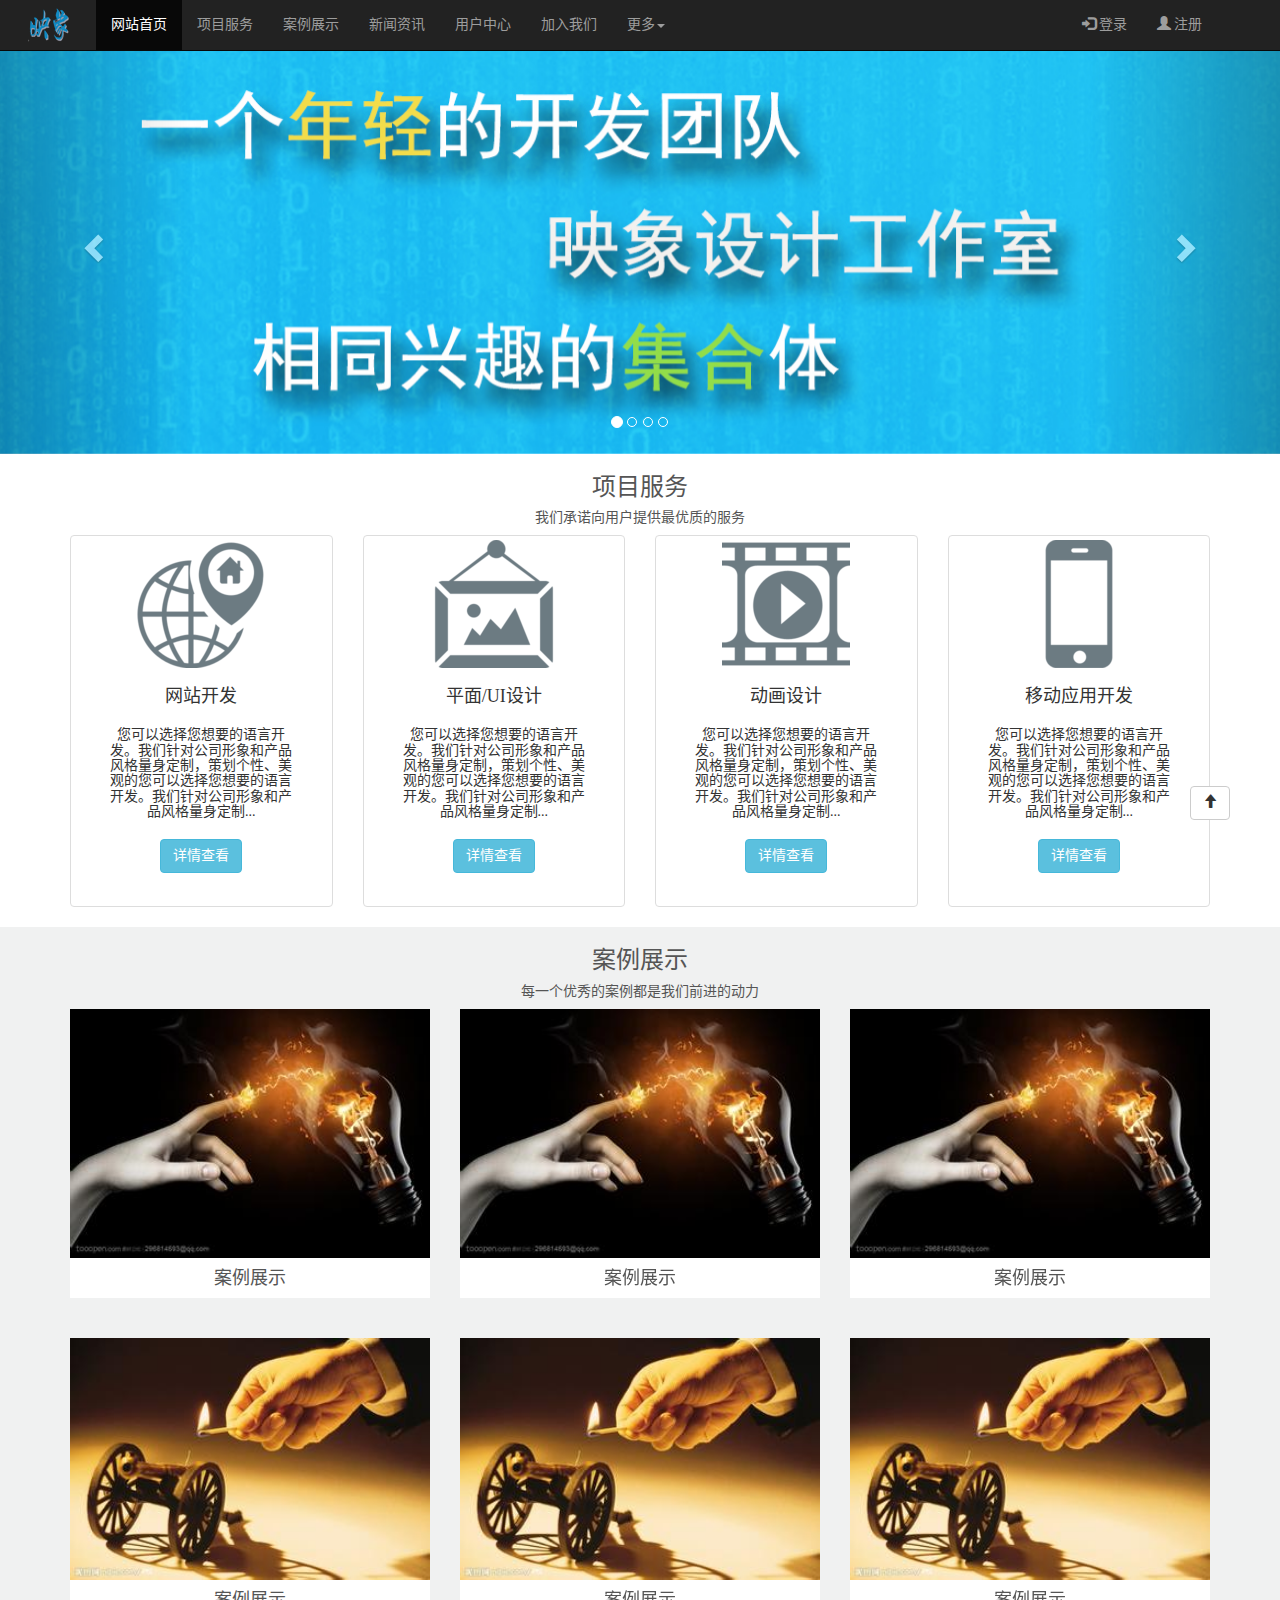
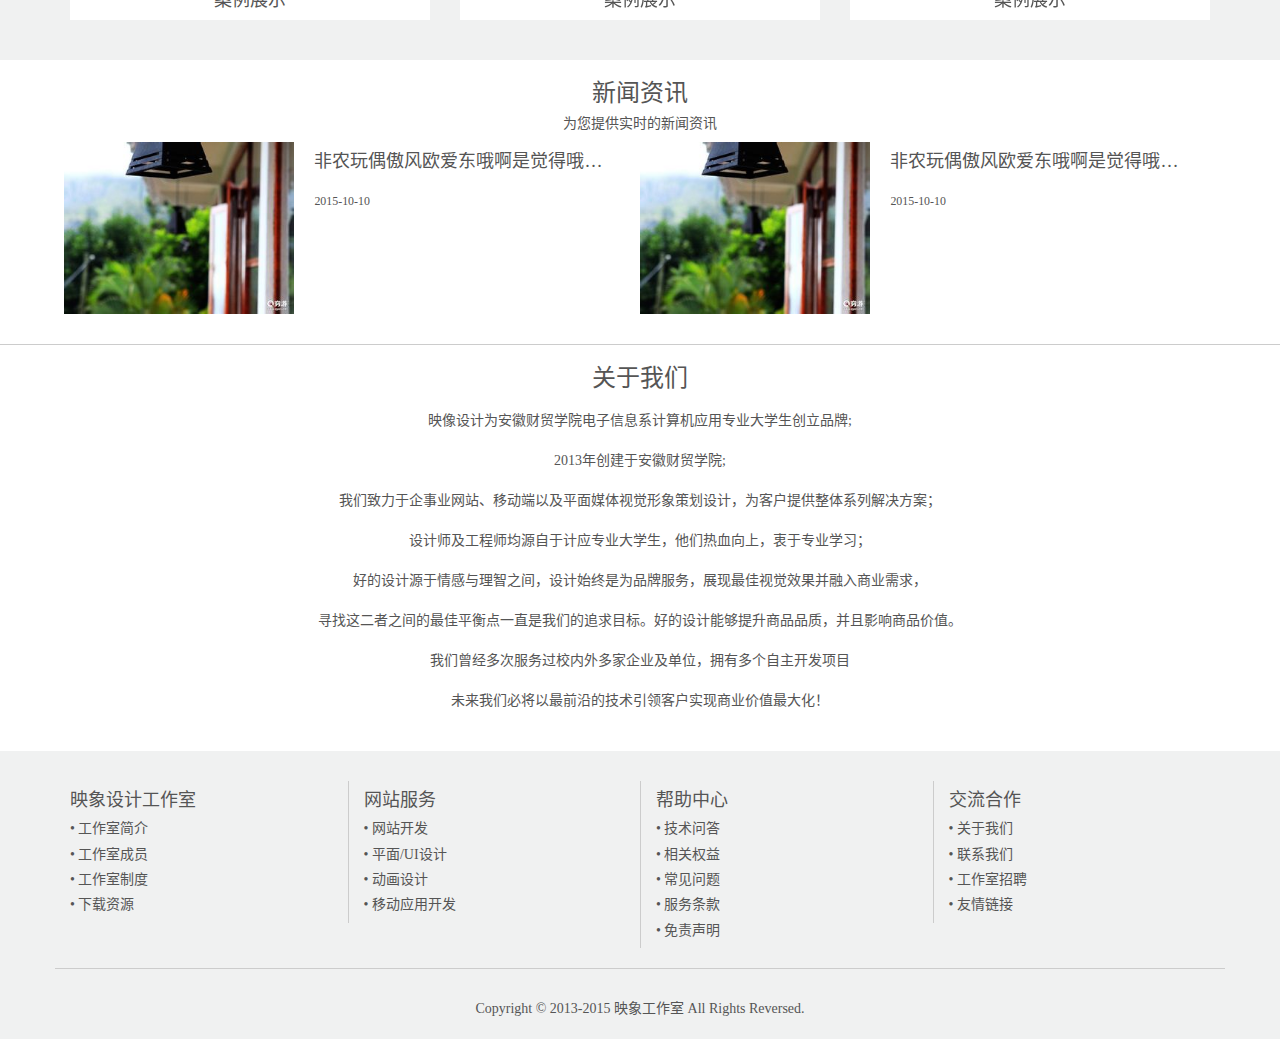
<file: index.html>
<!DOCTYPE html>
<html lang="zh-CN">
  <head>
    <meta charset="utf-8">
    <meta http-equiv="X-UA-Compatible" content="IE=edge">
    <meta name="viewport" content="width=device-width, initial-scale=1">
    <title>映象设计工作室3.0</title>

    <!-- Bootstrap -->
    <link href="css/bootstrap.min.css" rel="stylesheet">
    <link href="css/index.css" rel="stylesheet">
	<link href="css/yahoo.css" rel="stylesheet">
    <script src="js/jquery-1.11.3.min.js"></script>
    <script src="js/news.js"></script>
    <script src="js/case.js"></script>
    <script src="js/loginCheck.js"></script>
    <!-- HTML5 shim and Respond.js for IE8 support of HTML5 elements and media queries -->
    <!-- WARNING: Respond.js doesn't work if you view the page via file:// -->
    <!--[if lt IE 9]>
      <script src="//cdn.bootcss.com/html5shiv/3.7.2/html5shiv.min.js"></script>
      <script src="//cdn.bootcss.com/respond.js/1.4.2/respond.min.js"></script>
    <![endif]-->
  </head>
  <body>
    <div id="container"><!--id container-top -->
    
    	<div class="navbar navbar-inverse navbar-fixed-top">		<!--导航条-->
        	<div class="navbar-header">
            	<button type="button" class="navbar-toggle" data-toggle="collapse" data-target=".navbar-responsive-collapse"><!--小于768px时显示-->
                	<span class="sr-only"></span>
                    <span class="icon-bar"></span>
                    <span class="icon-bar"></span>
                    <span class="icon-bar"></span>
                </button>
                <a class="navbar-brand"><img src="images/logo1.png" class="img-responsive"></a>
            </div>
            <div class="collapse navbar-collapse navbar-responsive-collapse">
            	<ul class="nav navbar-nav">
                	<li class="active"><a href="index.html">网站首页</a></li>
                    <li><a href="serve.html">项目服务</a></li>
                    <li><a href="case1.html">案例展示</a></li>
                    <li><a href="news.html">新闻资讯</a></li>
                    <li><a href="userInfo.html">用户中心</a></li>
                    <li><a href="join.html">加入我们</a></li>
                    <li class="dropdown">
                    <a class="dropdown-toggle" data-toggle="dropdown">更多<span class="caret"></span></a>
                    	<ul class="dropdown-menu">
                        	<li><a>在线留言</a></li>
                            <li><a href="download.html">资料下载</a></li>
                        </ul>
                    </li>
               
                </ul>
                 <form class="navbar-form navbar-right">
                	<a class="btn btn-link" data-toggle="modal" data-target=".popupCSS"><span class="glyphicon glyphicon-log-in"></span>&nbsp;登录
                    </a>
                    <a href="regist.html" class="btn btn-link"><span class="glyphicon glyphicon-user"></span>&nbsp;注册
                    </a>
                </form>
            </div>
        </div>
        
        <!--轮播图-->
        <div data-ride='carousel' class="carousel slide" id="carousel-container">
          <div class="carousel-inner">
              <div class="item active"><img src="images/banner1.jpg" class="img-responsive"></div>
              <div class="item"><img src="images/banner2.jpg" class="img-responsive"></div>
              <div class="item "><img src="images/banner3.jpg" class="img-responsive"></div>
              <div class="item"><img src="images/banner4.jpg" class="img-responsive"></div>
          </div>
          <ol class="carousel-indicators">
              <li data-slide-to='0' data-target='#carousel-container' class="active"></li>
              <li data-slide-to='1' data-target='#carousel-container'></li>
              <li data-slide-to='2' data-target='#carousel-container'></li>
              <li data-slide-to='3' data-target='#carousel-container'></li>
          </ol>
          <a data-slide='prev' href="#carousel-container" class="left carousel-control">
              <span class='glyphicon glyphicon-chevron-left'></span>
          </a>
          <a data-slide='next' href="#carousel-container" class="right carousel-control">
              <span class='glyphicon glyphicon-chevron-right'></span>
          </a>
      </div>
    <!--项目服务-->
    <div id="Serve">
    	<div class="container">
        	<h3 class="h3"><a href="">项目服务</a></h3>
            <h5 class="h5">我们承诺向用户提供最优质的服务</h5>
            <div class="row">
            	<div class="col-md-3 col-sm-6">
                	<div class="thumbnail">
            			<img src="images/serve_1.png">
               				 <div class="caption">
                				<h3 class="h4">网站开发</h3>
                    			<p class="h5">您可以选择您想要的语言开发。我们针对公司形象和产品风格量身定制，策划个性、美观的您可以选择您想要的语言开发。我们针对公司形象和产品风格量身定制...</p>
                                <p><a class="btn btn-info">详情查看</a></p>
                			</div>
            		</div>
                </div>
                <div class="col-md-3 col-sm-6">
                	<div class="thumbnail">
            			<img src="images/serve_2.png">
               				 <div class="caption">
                				<h3 class="h4">平面/UI设计</h3>
                    			<p class="h5">您可以选择您想要的语言开发。我们针对公司形象和产品风格量身定制，策划个性、美观的您可以选择您想要的语言开发。我们针对公司形象和产品风格量身定制...</p>
                                <p><a class="btn btn-info">详情查看</a></p>
                			</div>
            		</div>
                </div>
                <div class="col-md-3 col-sm-6">
                	<div class="thumbnail">
            			<img src="images/serve_3.png">
               				 <div class="caption">
                				<h3 class="h4">动画设计</h3>
                    			<p class="h5">您可以选择您想要的语言开发。我们针对公司形象和产品风格量身定制，策划个性、美观的您可以选择您想要的语言开发。我们针对公司形象和产品风格量身定制...</p>
                                <p><a class="btn btn-info">详情查看</a></p>
                			</div>
            		</div>
                </div>
                <div class="col-md-3 col-sm-6">
                	<div class="thumbnail">
            			<img src="images/serve_4.png">
               				 <div class="caption">
                				<h3 class="h4">移动应用开发</h3>
                    			<p class="h5">您可以选择您想要的语言开发。我们针对公司形象和产品风格量身定制，策划个性、美观的您可以选择您想要的语言开发。我们针对公司形象和产品风格量身定制...</p>
                                <p><a class="btn btn-info">详情查看</a></p>
                			</div>
            		</div>
                </div>
            </div>
        </div>
    </div>
    <!--案例展示-->
    <div id="Case">
    	<div class="container">
        	<h3 class="h3"><a href="">案例展示</a></h3>
            <h5 class="h5">每一个优秀的案例都是我们前进的动力</h5>
            <div class="row">
            	<div class="col-md-4 col-sm-12 case_box">
                	<img class="img-responsive" src="images/case_pic1.jpg">
                    <p>案例展示</p><span>网站开发</span>
                </div>
                <div class="col-md-4 col-sm-12 case_box">
                	<img class="img-responsive" src="images/case_pic1.jpg">
                    <p>案例展示</p><span>网站开发</span>
                </div>
                <div class="col-md-4 col-sm-12 case_box">
                	<img class="img-responsive" src="images/case_pic1.jpg">
                    <p>案例展示</p><span>网站开发</span>
                </div>
            </div>
            <div class="row">
            	<div class="col-md-4 col-sm-12 case_box">
                	<img class="img-responsive" src="images/case_pic2.jpg">
                    <p>案例展示</p><span>网站开发</span>
                </div>
                <div class="col-md-4 col-sm-12 case_box">
                	<img class="img-responsive" src="images/case_pic2.jpg">
                    <p>案例展示</p><span>网站开发</span>
                </div>
                <div class="col-md-4 col-sm-12 case_box">
                	<img class="img-responsive" src="images/case_pic2.jpg">
                    <p>案例展示</p><span>网站开发</span>
                </div>
            </div>
        </div>
    </div>

    <!--新闻资讯-->
    <div id="News">
    	<div class="row">
        	<h3 class="h3"><a href="">新闻资讯</a></h3>
            <h5 class="h5">为您提供实时的新闻资讯</h5>
            <div id="news_content">
                <div class="news_box">
                    <img class="img-responsive" src="images/news_pic1.jpg">
                    <p class="h4"><a href="#">非农玩偶傲风欧爱东哦啊是觉得哦啊建瓯覅哦啊奥迪奥迪阿山东哎啊降低为骄傲大家熬多久哦哦奥迪</a></p>
                    <small>2015-10-10</small>
                </div>
                <div class="news_box">
                    <img class="img-responsive" src="images/news_pic1.jpg">
                    <p class="h4"><a href="#">非农玩偶傲风欧爱东哦啊是觉得哦啊建瓯覅哦啊奥迪奥迪阿山东哎啊降低为骄傲大家熬多久哦哦奥迪</a></p>
                    <small>2015-10-10</small>
                </div>
                <div class="news_box">
                    <img class="img-responsive" src="images/news_pic2.jpg">
                    <p class="h4"><a href="#">非农玩偶傲风欧爱东哦啊是觉得哦啊建瓯覅哦啊奥迪奥迪阿山东哎啊降低为骄傲大家熬多久哦哦奥迪</a></p>
                    <small>2015-10-10</small>
                </div>
                <div class="news_box">
                    <img class="img-responsive" src="images/news_pic2.jpg">
                    <p class="h4"><a href="#">非农玩偶傲风欧爱东哦啊是觉得哦啊建瓯覅哦啊奥迪奥迪阿山东哎啊降低为骄傲大家熬多久哦哦奥迪</a></p>
                    <small>2015-10-10</small>
                </div>
            </div>
        </div>
    </div>
    
    <!--关于我们-->
    <div id="About">
    	<div class="container">
        	<h3 class="h3"><a href="">关于我们</a></h3>
            <p>映像设计为安徽财贸学院电子信息系计算机应用专业大学生创立品牌;</p>
            <p>2013年创建于安徽财贸学院;</p>
            <p>我们致力于企事业网站、移动端以及平面媒体视觉形象策划设计，为客户提供整体系列解决方案；</p>
            <p>设计师及工程师均源自于计应专业大学生，他们热血向上，衷于专业学习；</p>
            <p>好的设计源于情感与理智之间，设计始终是为品牌服务，展现最佳视觉效果并融入商业需求，</p>
            <p>寻找这二者之间的最佳平衡点一直是我们的追求目标。好的设计能够提升商品品质，并且影响商品价值。</p>
            <p>我们曾经多次服务过校内外多家企业及单位，拥有多个自主开发项目</p>
            <p>未来我们必将以最前沿的技术引领客户实现商业价值最大化！</p>
        </div>
    </div>
    <!--页脚-->
    <div id="footer">
    	<div class="container">
            <div class="row">
                <div class="col-md-3 col-sm-12 foot_list">
                    <p class="h4">映象设计工作室</p>
                    <p class="h5">•	<a href="">工作室简介</a></p>
                    <p class="h5">•	<a href="">工作室成员</a></p>
                    <p class="h5">•	<a href="">工作室制度</a></p>
                    <p class="h5">•	<a href="">下载资源</a></p>
                </div>
                <div class="col-md-3 col-sm-12 foot_list">
                    <p class="h4">网站服务</p>
                    <p class="h5">•	<a href="">网站开发</a></p>
                    <p class="h5">•	<a href="">平面/UI设计</a></p>
                    <p class="h5">•	<a href="">动画设计</a></p>
                    <p class="h5">•	<a href="">移动应用开发</a></p>
                </div>
                <div class="col-md-3 col-sm-12 foot_list">
                    <p class="h4">帮助中心</p>
                    <p class="h5">•	<a href="">技术问答</a></p>
                    <p class="h5">•	<a href="">相关权益</a></p>
                    <p class="h5">•	<a href="">常见问题</a></p>
                    <p class="h5">•	<a href="">服务条款</a></p>
                    <p class="h5">•	<a href="">免责声明</a></p>
                </div>
                <div class="col-md-3 col-sm-12 foot_list">
                    <p class="h4">交流合作</p>
                    <p class="h5">•	<a href="">关于我们</a></p>
                    <p class="h5">•	<a href="">联系我们</a></p>
                    <p class="h5">•	<a href="">工作室招聘</a></p>
                    <p class="h5">•	<a href="">友情链接</a></p>
                </div>
            </div>
            <p>Copyright © 2013-2015 映象工作室  All Rights Reversed.</p>
        </div>
    </div>
        
    </div><!--id container-bottom -->
	
    <!--弹出层表单-->
	<div class="modal fade popupCSS">
        <div class="modal-dialog">
            <div class="modal-content">
                <div class="modal-header">
                    <button class="close" type="button" data-dismiss="modal">&times;</button>
                    <h4 class="modal-title h4">欢迎登录</h4>
                </div>
                <div class="modal-body">
                	<form>
                          <div class="form-group" id="group_user">
                              <input type="text" class="form-control" placeholder="映象账号" id="userName">		<!--form-control类样式的宽度为100%-->
                              <p id="tip_user"></p>
                          </div>
                          <div class="form-group">
                              <input type="password" class="form-control" placeholder="密码" id="passWord">
                              <p id="tip_pwd"></p>
                          </div>
                          <div class="checkbox">
                              <label><input type="checkbox">记住密码</label>
                              <a href="" class="pull-right" data-toggle='tooltip' data-original-title='找回密码' data-placement='left'>忘记密码？</a>
                          </div>
                         <button type="submit" class="btn btn-info btn-block" id="btn_login">登&nbsp;录</button>
                  </form>
                </div>
                <div class="modal-footer">
                <small>没有账户？<a href="">立即注册</a></small>
                </div>
            </div>
        </div>
    </div>
    <a id="top" class="btn btn-default" data-toggle='tooltip' data-original-title='返回顶部' data-placement='bottom'><span class="glyphicon glyphicon-arrow-up"></span></a>
    <script>
    	$(function(){
				var top=$("#top");
				top.click(function(){
						$(document.body).animate({scrollTop:0},'normal');
						return false;
					})
			})
    </script>
    <script src="js/bootstrap.min.js"></script>
    <script type="text/javascript">
    	$('[data-toggle=tooltip]').tooltip();
    </script>
  </body>
</html>
</file>
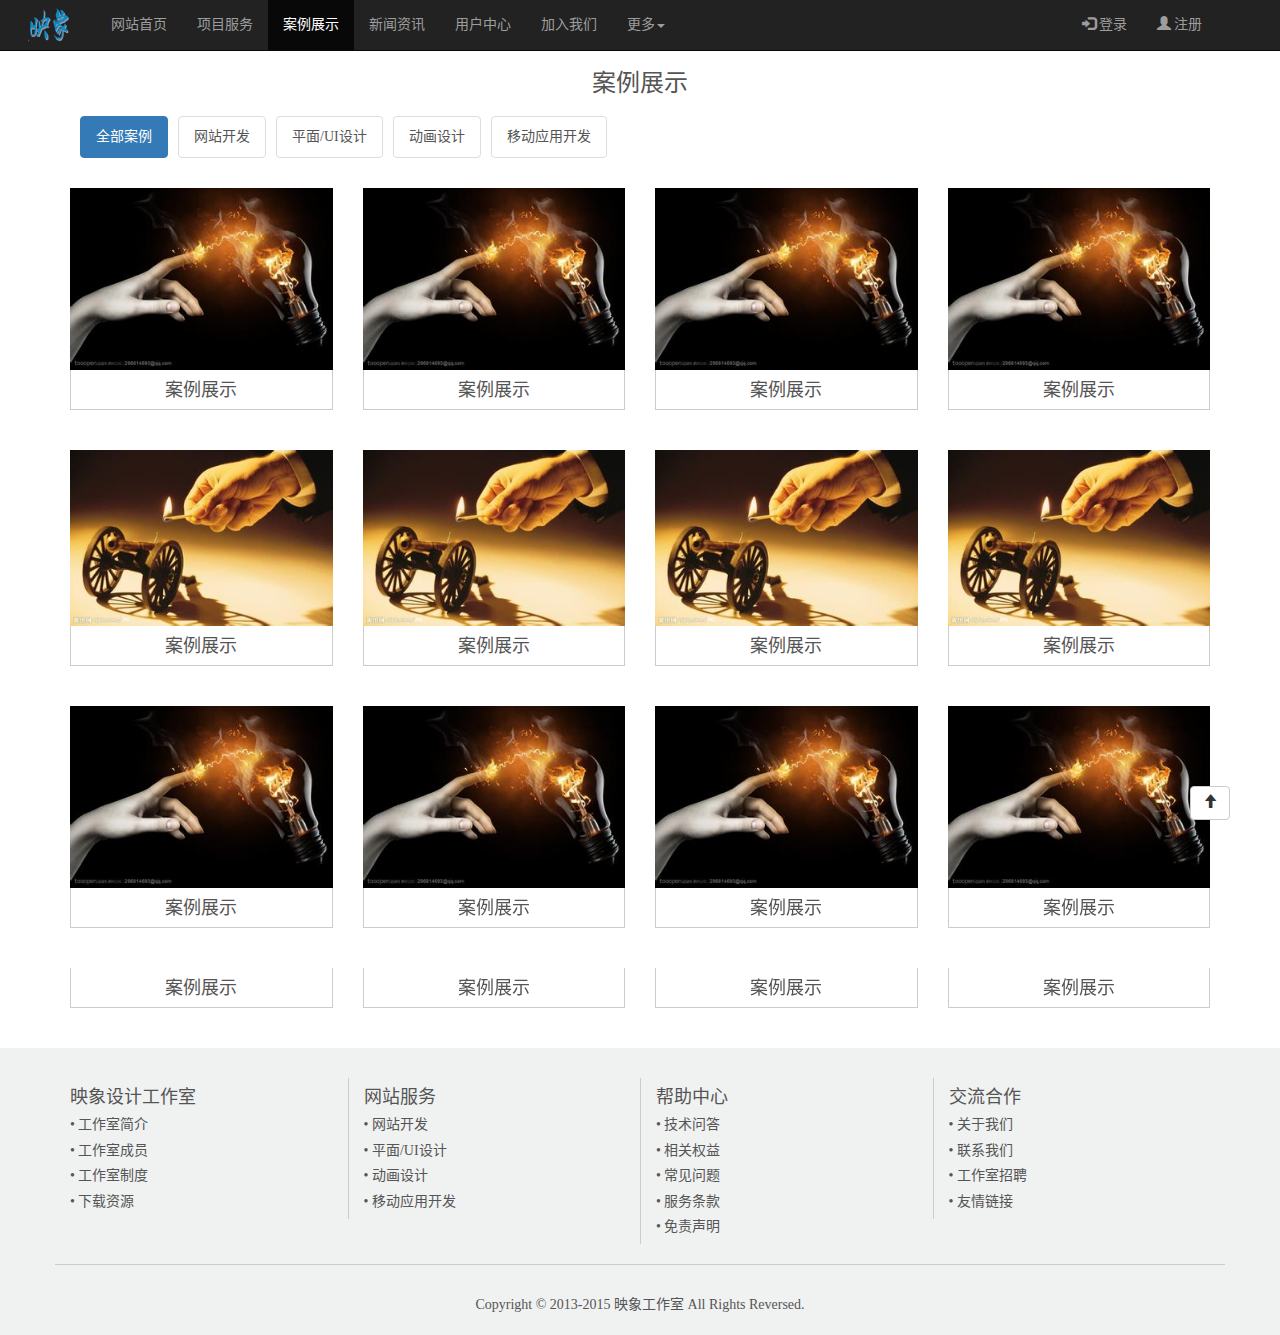
<file: case1.html>
<!DOCTYPE html>
<html lang="zh-CN">
  <head>
    <meta charset="utf-8">
    <meta http-equiv="X-UA-Compatible" content="IE=edge">
    <meta name="viewport" content="width=device-width, initial-scale=1">
    <title>映象设计工作室3.0</title>

    <!-- Bootstrap -->
    <link href="css/bootstrap.min.css" rel="stylesheet">
    <link href="css/case1.css" rel="stylesheet">
	<link href="css/yahoo.css" rel="stylesheet">
    <script src="js/jquery.js"></script>
    <script src="js/lazyload.js"></script>
    <script type="text/javascript">
		var lazyload=$.noConflict();
		lazyload(function(){
			lazyload("img").lazyload({effect:"fadeIn"});
		});
	</script>
    <script src="js/jquery-1.11.3.min.js"></script>
    <script src="js/case.js"></script>
    <script src="js/loginCheck.js"></script>
    <!-- HTML5 shim and Respond.js for IE8 support of HTML5 elements and media queries -->
    <!-- WARNING: Respond.js doesn't work if you view the page via file:// -->
    <!--[if lt IE 9]>
      <script src="//cdn.bootcss.com/html5shiv/3.7.2/html5shiv.min.js"></script>
      <script src="//cdn.bootcss.com/respond.js/1.4.2/respond.min.js"></script>
    <![endif]-->
  </head>
  <body>
    <div id="container"><!--id container-top -->
    
    	<div class="navbar navbar-inverse navbar-fixed-top">		<!--导航条-->
        	<div class="navbar-header">
            	<button type="button" class="navbar-toggle" data-toggle="collapse" data-target=".navbar-responsive-collapse"><!--小于768px时显示-->
                	<span class="sr-only"></span>
                    <span class="icon-bar"></span>
                    <span class="icon-bar"></span>
                    <span class="icon-bar"></span>
                </button>
                <a class="navbar-brand"><img src="images/logo1.png" class="img-responsive"></a>
            </div>
            <div class="collapse navbar-collapse navbar-responsive-collapse">
            	<ul class="nav navbar-nav">
                	<li><a href="index.html">网站首页</a></li>
                    <li><a href="serve.html">项目服务</a></li>
                    <li class="active"><a href="case1.html">案例展示</a></li>
                    <li><a href="news.html">新闻资讯</a></li>
                    <li><a href="userInfo.html">用户中心</a></li>
                    <li><a href="join.html">加入我们</a></li>
                    <li class="dropdown">
                    <a class="dropdown-toggle" data-toggle="dropdown">更多<span class="caret"></span></a>
                    	<ul class="dropdown-menu">
                        	<li><a>在线留言</a></li>
                            <li><a href="download.html">资料下载</a></li>
                        </ul>
                    </li>
               
                </ul>
                 <div class="navbar-form navbar-right">
                	<a class="btn btn-link" data-toggle="modal" data-target=".popupCSS"><span class="glyphicon glyphicon-log-in"></span>&nbsp;登录
                    </a>
                    <a href="regist.html" class="btn btn-link"><span class="glyphicon glyphicon-user"></span>&nbsp;注册
                    </a>
                </div>
            </div>
        </div>
        <!--案例展示-->
        <div id="content_box">
        <div id="content" class="container">
        	<h3 class="h3"><a href="">案例展示</a></h3>
            <ul class="list-group">
            	<li><a href="" class="list-group-item active">全部案例</a></li>
                <li><a href="" class="list-group-item">网站开发</a></li>
                <li><a href="" class="list-group-item">平面/UI设计</a></li>
                <li><a href="" class="list-group-item">动画设计</a></li>
                <li><a href="" class="list-group-item">移动应用开发</a></li>
            </ul>
            <div class="row">
            	<div class="col-md-3 col-sm-12 case_box">
                	<img class="img-responsive" src="images/case_pic1.jpg">
                    <p>案例展示</p><span>网站开发</span>
                </div>
                <div class="col-md-3 col-sm-12 case_box">
                	<img class="img-responsive" src="images/case_pic1.jpg">
                    <p>案例展示</p><span>网站开发</span>
                </div>
                <div class="col-md-3 col-sm-12 case_box">
                	<img class="img-responsive" src="images/case_pic1.jpg">
                    <p>案例展示</p><span>网站开发</span>
                </div>
                <div class="col-md-3 col-sm-12 case_box">
                	<img class="img-responsive" src="images/case_pic1.jpg">
                    <p>案例展示</p><span>网站开发</span>
                </div>
            </div>
            <div class="row">
            	<div class="col-md-3 col-sm-12 case_box">
                	<img class="img-responsive" src="images/case_pic2.jpg">
                    <p>案例展示</p><span>网站开发</span>
                </div>
                <div class="col-md-3 col-sm-12 case_box">
                	<img class="img-responsive" src="images/case_pic2.jpg">
                    <p>案例展示</p><span>网站开发</span>
                </div>
                <div class="col-md-3 col-sm-12 case_box">
                	<img class="img-responsive" src="images/case_pic2.jpg">
                    <p>案例展示</p><span>网站开发</span>
                </div>
                <div class="col-md-3 col-sm-12 case_box">
                	<img class="img-responsive" src="images/case_pic2.jpg">
                    <p>案例展示</p><span>网站开发</span>
                </div>
            </div>
            <div class="row">
            	<div class="col-md-3 col-sm-12 case_box">
                	<img class="img-responsive" src="images/case_pic1.jpg">
                    <p>案例展示</p><span>网站开发</span>
                </div>
                <div class="col-md-3 col-sm-12 case_box">
                	<img class="img-responsive" src="images/case_pic1.jpg">
                    <p>案例展示</p><span>网站开发</span>
                </div>
                <div class="col-md-3 col-sm-12 case_box">
                	<img class="img-responsive" src="images/case_pic1.jpg">
                    <p>案例展示</p><span>网站开发</span>
                </div>
                <div class="col-md-3 col-sm-12 case_box">
                	<img class="img-responsive" src="images/case_pic1.jpg">
                    <p>案例展示</p><span>网站开发</span>
                </div>
            </div>
            <div class="row">
            	<div class="col-md-3 col-sm-12 case_box">
                	<img class="img-responsive" src="images/case_pic2.jpg">
                    <p>案例展示</p><span>网站开发</span>
                </div>
                <div class="col-md-3 col-sm-12 case_box">
                	<img class="img-responsive" src="images/case_pic2.jpg">
                    <p>案例展示</p><span>网站开发</span>
                </div>
                <div class="col-md-3 col-sm-12 case_box">
                	<img class="img-responsive" src="images/case_pic2.jpg">
                    <p>案例展示</p><span>网站开发</span>
                </div>
                <div class="col-md-3 col-sm-12 case_box">
                	<img class="img-responsive" src="images/case_pic2.jpg">
                    <p>案例展示</p><span>网站开发</span>
                </div>
            </div>
        </div>
        </div>
        
        
        
        <!--页脚-->
    <div id="footer">
    	<div class="container">
            <div class="row">
                <div class="col-md-3 col-sm-12 foot_list">
                    <p class="h4">映象设计工作室</p>
                    <p class="h5">•	<a href="">工作室简介</a></p>
                    <p class="h5">•	<a href="">工作室成员</a></p>
                    <p class="h5">•	<a href="">工作室制度</a></p>
                    <p class="h5">•	<a href="">下载资源</a></p>
                </div>
                <div class="col-md-3 col-sm-12 foot_list">
                    <p class="h4">网站服务</p>
                    <p class="h5">•	<a href="">网站开发</a></p>
                    <p class="h5">•	<a href="">平面/UI设计</a></p>
                    <p class="h5">•	<a href="">动画设计</a></p>
                    <p class="h5">•	<a href="">移动应用开发</a></p>
                </div>
                <div class="col-md-3 col-sm-12 foot_list">
                    <p class="h4">帮助中心</p>
                    <p class="h5">•	<a href="">技术问答</a></p>
                    <p class="h5">•	<a href="">相关权益</a></p>
                    <p class="h5">•	<a href="">常见问题</a></p>
                    <p class="h5">•	<a href="">服务条款</a></p>
                    <p class="h5">•	<a href="">免责声明</a></p>
                </div>
                <div class="col-md-3 col-sm-12 foot_list">
                    <p class="h4">交流合作</p>
                    <p class="h5">•	<a href="">关于我们</a></p>
                    <p class="h5">•	<a href="">联系我们</a></p>
                    <p class="h5">•	<a href="">工作室招聘</a></p>
                    <p class="h5">•	<a href="">友情链接</a></p>
                </div>
            </div>
            <p>Copyright © 2013-2015 映象工作室  All Rights Reversed.</p>
        </div>
    </div>
        
    </div><!--id container-bottom -->
	
    <!--弹出层表单-->
	<div class="modal fade popupCSS">
        <div class="modal-dialog">
            <div class="modal-content">
                <div class="modal-header">
                    <button class="close" type="button" data-dismiss="modal">&times;</button>
                    <h4 class="modal-title h4">欢迎登录</h4>
                </div>
                <div class="modal-body">
                	<form>
                          <div class="form-group" id="group_user">
                              <input type="text" class="form-control" placeholder="映象账号" id="userName">		<!--form-control类样式的宽度为100%-->
                              <p id="tip_user"></p>
                          </div>
                          <div class="form-group">
                              <input type="password" class="form-control" placeholder="密码" id="passWord">
                              <p id="tip_pwd"></p>
                          </div>
                          <div class="checkbox">
                              <label><input type="checkbox">记住密码</label>
                              <a href="" class="pull-right" data-toggle='tooltip' data-original-title='找回密码' data-placement='left'>忘记密码？</a>
                          </div>
                         <button type="submit" class="btn btn-info btn-block" id="btn_login">登&nbsp;录</button>
                  </form>
                </div>
                <div class="modal-footer">
                <small>没有账户？<a href="">立即注册</a></small>
                </div>
            </div>
        </div>
    </div>
    <a id="top" class="btn btn-default" data-toggle='tooltip' data-original-title='返回顶部' data-placement='bottom'><span class="glyphicon glyphicon-arrow-up"></span></a>
    <script>
    	$(function(){
				var top=$("#top");
				top.click(function(){
						$(document.body).animate({scrollTop:0},'normal');
						return false;
					})
			})
    </script>
    
    <script src="js/bootstrap.min.js"></script>
    <script type="text/javascript">
    	$('[data-toggle=tooltip]').tooltip();
    </script>
    
  </body>
</html>
</file>
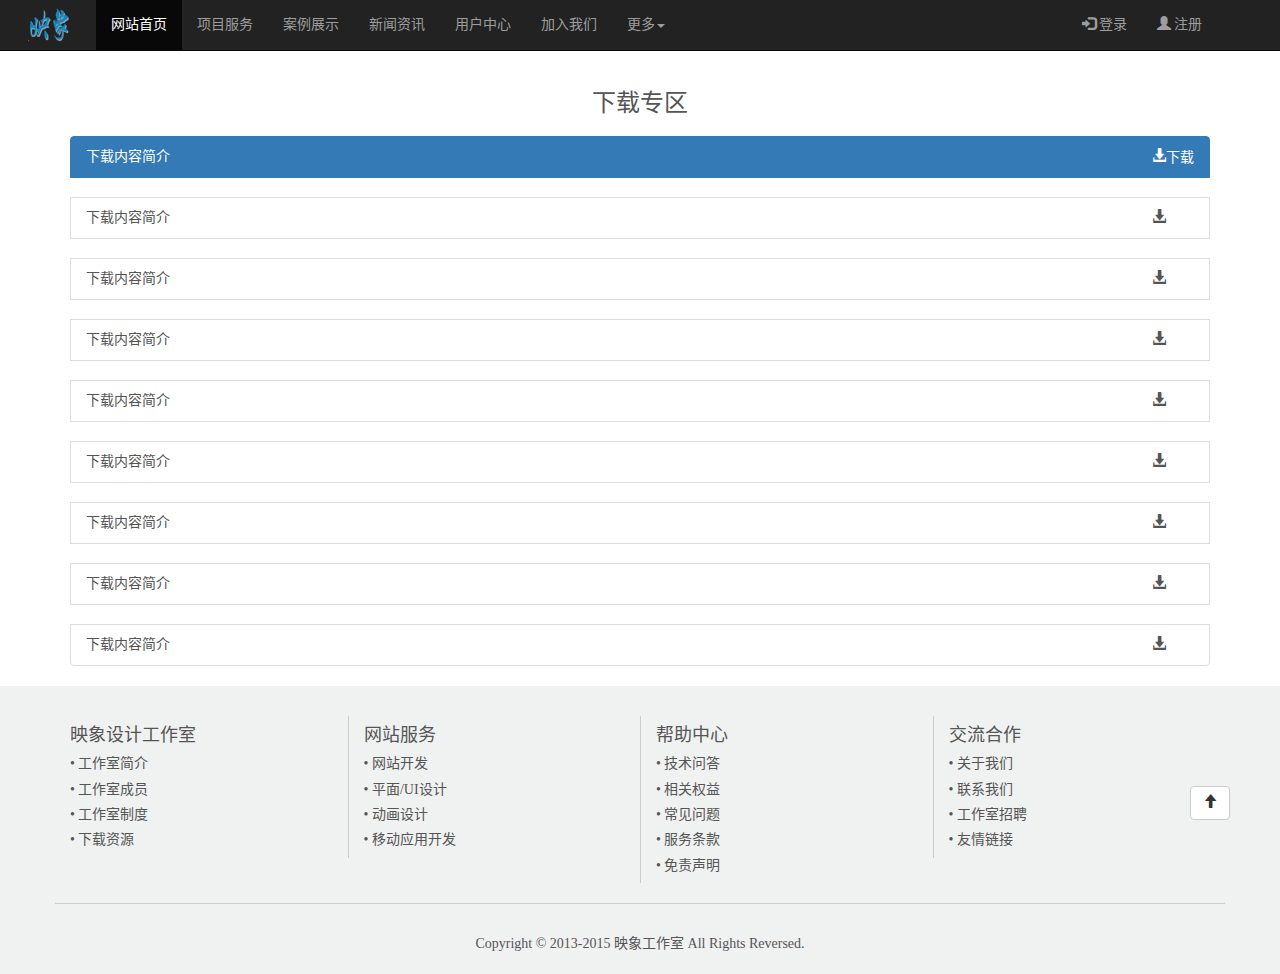
<file: download.html>
<!DOCTYPE html>
<html lang="zh-CN">
  <head>
    <meta charset="utf-8">
    <meta http-equiv="X-UA-Compatible" content="IE=edge">
    <meta name="viewport" content="width=device-width, initial-scale=1">
    <title>映象设计工作室3.0</title>

    <!-- Bootstrap -->
    <link href="css/bootstrap.min.css" rel="stylesheet">
    <link href="css/download.css" rel="stylesheet">
	<link href="css/yahoo.css" rel="stylesheet">
    <script src="js/jquery-1.11.3.min.js"></script>
    <script src="js/loginCheck.js"></script>
    <!-- HTML5 shim and Respond.js for IE8 support of HTML5 elements and media queries -->
    <!-- WARNING: Respond.js doesn't work if you view the page via file:// -->
    <!--[if lt IE 9]>
      <script src="//cdn.bootcss.com/html5shiv/3.7.2/html5shiv.min.js"></script>
      <script src="//cdn.bootcss.com/respond.js/1.4.2/respond.min.js"></script>
    <![endif]-->
  </head>
  <body>
    <div id="container"><!--id container-top -->
    
    	<div class="navbar navbar-inverse navbar-fixed-top">		<!--导航条-->
        	<div class="navbar-header">
            	<button type="button" class="navbar-toggle" data-toggle="collapse" data-target=".navbar-responsive-collapse"><!--小于768px时显示-->
                	<span class="sr-only"></span>
                    <span class="icon-bar"></span>
                    <span class="icon-bar"></span>
                    <span class="icon-bar"></span>
                </button>
                <a class="navbar-brand"><img src="images/logo1.png" class="img-responsive"></a>
            </div>
            <div class="collapse navbar-collapse navbar-responsive-collapse">
            	<ul class="nav navbar-nav">
                	<li class="active"><a href="index.html">网站首页</a></li>
                    <li><a href="serve.html">项目服务</a></li>
                    <li><a href="case1.html">案例展示</a></li>
                    <li><a href="news.html">新闻资讯</a></li>
                    <li><a href="userInfo.html">用户中心</a></li>
                    <li><a href="join.html">加入我们</a></li>
                    <li class="dropdown">
                    <a class="dropdown-toggle" data-toggle="dropdown">更多<span class="caret"></span></a>
                    	<ul class="dropdown-menu">
                        	<li><a>在线留言</a></li>
                            <li><a href="download.html">资料下载</a></li>
                        </ul>
                    </li>
               
                </ul>
                 <form class="navbar-form navbar-right">
                	<a class="btn btn-link" data-toggle="modal" data-target=".popupCSS"><span class="glyphicon glyphicon-log-in"></span>&nbsp;登录
                    </a>
                    <a href="regist.html" class="btn btn-link"><span class="glyphicon glyphicon-user"></span>&nbsp;注册
                    </a>
                </form>
            </div>
        </div>
        <!--下载列表-->
        <div id="content" class="container">
        	<h3 class="h3">下载专区</h3>
            <ul class="list-group">
            	<li class="list-group-item active">
                    <span class="glyphicon glyphicon-download-alt pull-right"><a href="#">下载</a></span>
                下载内容简介
                </li>
                <li class="list-group-item">
                    <span class="glyphicon glyphicon-download-alt pull-right"><a href="#">下载</a></span>
                下载内容简介
                </li>
                <li class="list-group-item">
                    <span class="glyphicon glyphicon-download-alt pull-right"><a href="#">下载</a></span>
                下载内容简介
                </li>
                <li class="list-group-item">
                    <span class="glyphicon glyphicon-download-alt pull-right"><a href="#">下载</a></span>
                下载内容简介
                </li>
                <li class="list-group-item">
                    <span class="glyphicon glyphicon-download-alt pull-right"><a href="#">下载</a></span>
                下载内容简介
                </li>
                <li class="list-group-item">
                    <span class="glyphicon glyphicon-download-alt pull-right"><a href="#">下载</a></span>
                下载内容简介
                </li>
                <li class="list-group-item">
                    <span class="glyphicon glyphicon-download-alt pull-right"><a href="#">下载</a></span>
                下载内容简介
                </li>
                <li class="list-group-item">
                    <span class="glyphicon glyphicon-download-alt pull-right"><a href="#">下载</a></span>
                下载内容简介
                </li>
                <li class="list-group-item">
                    <span class="glyphicon glyphicon-download-alt pull-right"><a href="#">下载</a></span>
                下载内容简介
                </li>
                
            </ul>
        </div>
        
        
        
        
     <!--页脚-->
    <div id="footer">
    	<div class="container">
            <div class="row">
                <div class="col-md-3 col-sm-12 foot_list">
                    <p class="h4">映象设计工作室</p>
                    <p class="h5">•	<a href="">工作室简介</a></p>
                    <p class="h5">•	<a href="">工作室成员</a></p>
                    <p class="h5">•	<a href="">工作室制度</a></p>
                    <p class="h5">•	<a href="">下载资源</a></p>
                </div>
                <div class="col-md-3 col-sm-12 foot_list">
                    <p class="h4">网站服务</p>
                    <p class="h5">•	<a href="">网站开发</a></p>
                    <p class="h5">•	<a href="">平面/UI设计</a></p>
                    <p class="h5">•	<a href="">动画设计</a></p>
                    <p class="h5">•	<a href="">移动应用开发</a></p>
                </div>
                <div class="col-md-3 col-sm-12 foot_list">
                    <p class="h4">帮助中心</p>
                    <p class="h5">•	<a href="">技术问答</a></p>
                    <p class="h5">•	<a href="">相关权益</a></p>
                    <p class="h5">•	<a href="">常见问题</a></p>
                    <p class="h5">•	<a href="">服务条款</a></p>
                    <p class="h5">•	<a href="">免责声明</a></p>
                </div>
                <div class="col-md-3 col-sm-12 foot_list">
                    <p class="h4">交流合作</p>
                    <p class="h5">•	<a href="">关于我们</a></p>
                    <p class="h5">•	<a href="">联系我们</a></p>
                    <p class="h5">•	<a href="">工作室招聘</a></p>
                    <p class="h5">•	<a href="">友情链接</a></p>
                </div>
            </div>
            <p>Copyright © 2013-2015 映象工作室  All Rights Reversed.</p>
        </div>
    </div>
        
    </div><!--id container-bottom -->
     <!--弹出层表单-->
	<div class="modal fade popupCSS">
        <div class="modal-dialog">
            <div class="modal-content">
                <div class="modal-header">
                    <button class="close" type="button" data-dismiss="modal">&times;</button>
                    <h4 class="modal-title h4">欢迎登录</h4>
                </div>
                <div class="modal-body">
                	<form>
                          <div class="form-group" id="group_user">
                              <input type="text" class="form-control" placeholder="映象账号" id="userName">		<!--form-control类样式的宽度为100%-->
                              <p id="tip_user"></p>
                          </div>
                          <div class="form-group">
                              <input type="password" class="form-control" placeholder="密码" id="passWord">
                              <p id="tip_pwd"></p>
                          </div>
                          <div class="checkbox">
                              <label><input type="checkbox">记住密码</label>
                              <a href="" class="pull-right" data-toggle='tooltip' data-original-title='找回密码' data-placement='left'>忘记密码？</a>
                          </div>
                         <button type="submit" class="btn btn-info btn-block" id="btn_login">登&nbsp;录</button>
                  </form>
                </div>
                <div class="modal-footer">
                <small>没有账户？<a href="">立即注册</a></small>
                </div>
            </div>
        </div>
    </div>
    <a id="top" class="btn btn-default" data-toggle='tooltip' data-original-title='返回顶部' data-placement='bottom'><span class="glyphicon glyphicon-arrow-up"></span></a>
    <script>
    	$(function(){
				var top=$("#top");
				top.click(function(){
						$(document.body).animate({scrollTop:0},'normal');
						return false;
					})
			})
		
    </script>
    <script>
    	$(function(){
				var oLi=$(".list-group li");
				oLi.hover(function(){
						$(this).addClass("active").siblings().removeClass("active");
						$(this).find('a').css('color','#fff').siblings().css({'color':'#000'});
					})
			})
    </script>
    
    <script src="js/bootstrap.min.js"></script>
    <script type="text/javascript">
    	$('[data-toggle=tooltip]').tooltip();
    </script>
    
  </body>
</html>
</file>
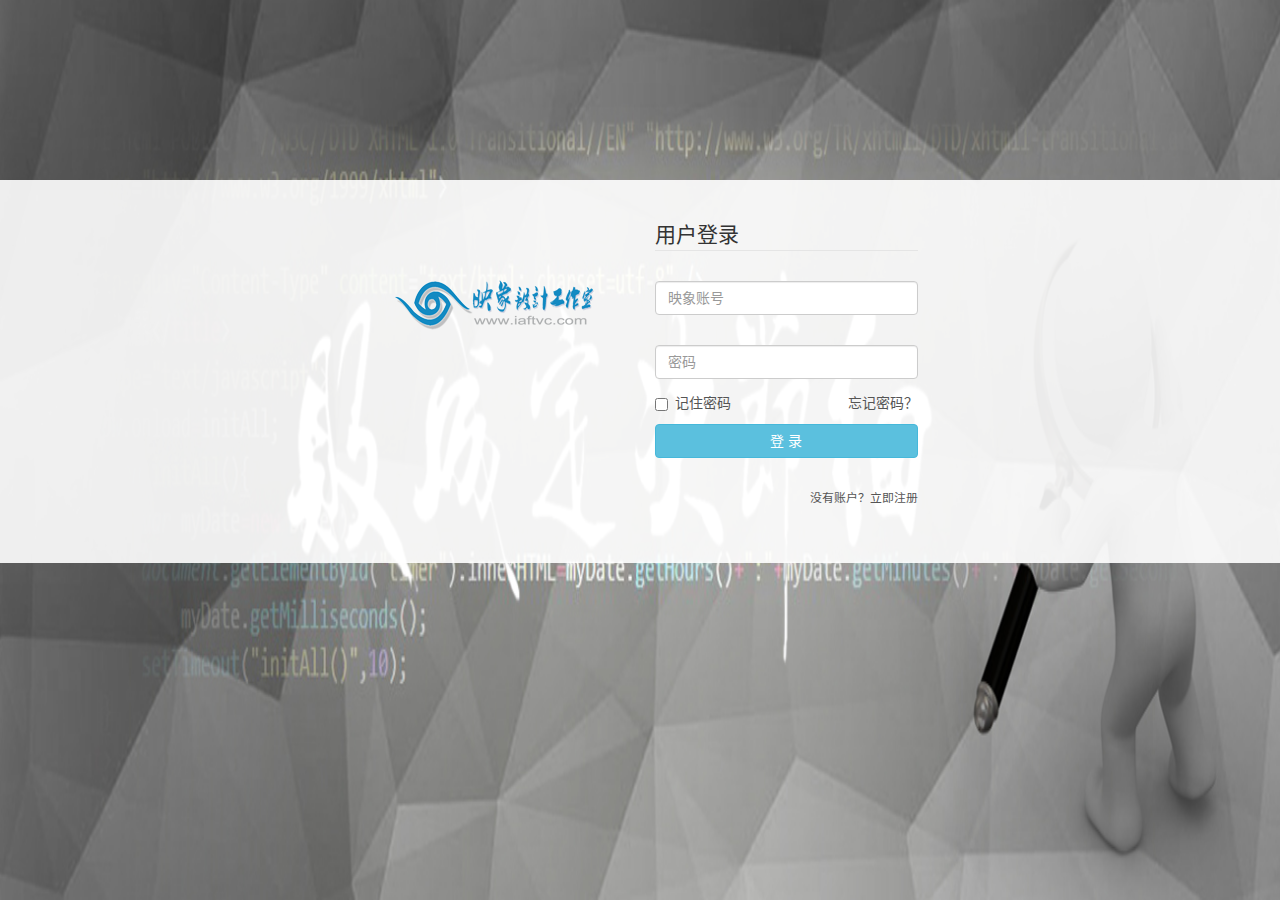
<file: login.html>
<!DOCTYPE html>
<html lang="zh-CN">
  <head>
    <meta charset="utf-8">
    <meta http-equiv="X-UA-Compatible" content="IE=edge">
    <meta name="viewport" content="width=device-width, initial-scale=1">
    <title>映象设计工作室3.0</title>

    <!-- Bootstrap -->
    <link href="css/bootstrap.min.css" rel="stylesheet">
    <link href="css/login.css" rel="stylesheet">
	<link href="css/yahoo.css" rel="stylesheet">
    <script src="js/jquery-1.11.3.min.js"></script>
    <script src="js/case.js"></script>
    <script src="js/loginCheck.js"></script>
    <!-- HTML5 shim and Respond.js for IE8 support of HTML5 elements and media queries -->
    <!-- WARNING: Respond.js doesn't work if you view the page via file:// -->
    <!--[if lt IE 9]>
      <script src="//cdn.bootcss.com/html5shiv/3.7.2/html5shiv.min.js"></script>
      <script src="//cdn.bootcss.com/respond.js/1.4.2/respond.min.js"></script>
    <![endif]-->
  </head>
  <body>
    <div id="container"><!--id container-top -->
    	<div class="container">
        	<div class="row">
            	<div class="col-md-3 col-md-offset-3 col-sm-12 logo_img">
                	<a href="index.html"><img src="images/logo.png" class="img-responsive"></a>
                </div>
                <div class="col-md-3 col-sm-12 login_form">
                	<form>
                    	<fieldset>
                    	<legend>用户登录</legend>
                          <div class="form-group" id="group_user">
                              <input type="text" class="form-control" placeholder="映象账号" id="userName">		<!--form-control类样式的宽度为100%-->
                              <p id="tip_user"></p>
                          </div>
                          <div class="form-group" id="group_pwd">
                              <input type="password" class="form-control" placeholder="密码" id="passWord">
                              <p id="tip_pwd"></p>
                          </div>
                          <div class="checkbox">
                              <label><input type="checkbox">记住密码</label>
                              <a href="" class="pull-right"  data-toggle='tooltip' data-original-title='找回密码' data-placement='left'>忘记密码？</a>
                          </div>
                         <button type="submit" class="btn btn-info btn-block" id="btn_login">登&nbsp;录</button>
                         </fieldset>
                         <div class="form-group pull-right">
                              <small>没有账户？<a href="regist.html" data-toggle='tooltip' data-original-title='点击注册' data-placement='bottom'>立即注册</a></small>
                          </div>
                  </form>
                </div>
            </div>
        </div>
    </div>
    <script src="js/bootstrap.min.js"></script>
    <script type="text/javascript">
    	$('[data-toggle=tooltip]').tooltip();
    </script>
  </body>
</html>
</file>
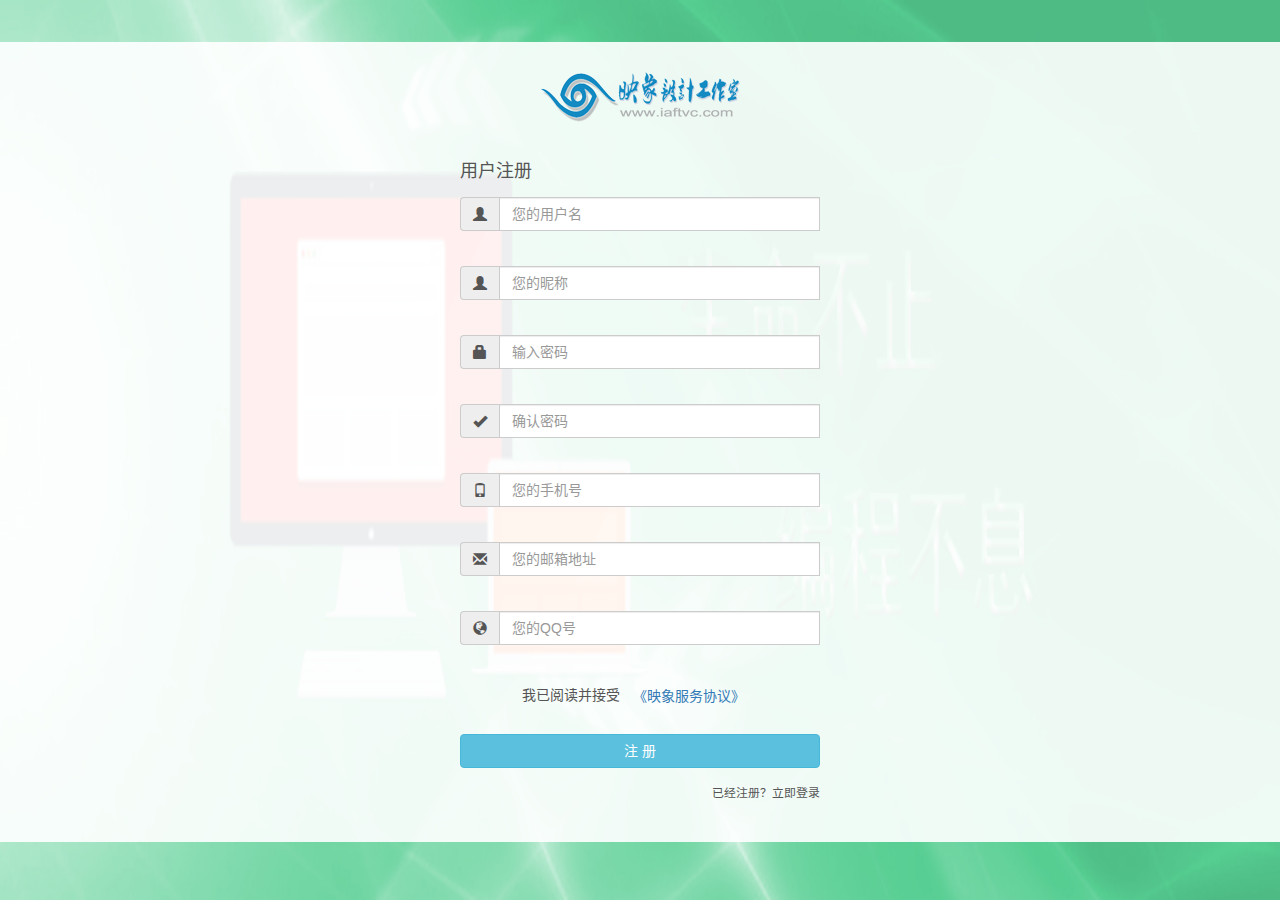
<file: regist.html>
<!DOCTYPE html>
<html lang="zh-CN">
  <head>
    <meta charset="utf-8">
    <meta http-equiv="X-UA-Compatible" content="IE=edge">
    <meta name="viewport" content="width=device-width, initial-scale=1">
    <title>映象设计工作室3.0</title>

    <!-- Bootstrap -->
    <link href="css/bootstrap.min.css" rel="stylesheet">
    <link href="css/regist.css" rel="stylesheet">
	<link href="css/yahoo.css" rel="stylesheet">
    <script src="js/jquery-1.11.3.min.js"></script>
    <script src="js/registCheck.js"></script>
    <!-- HTML5 shim and Respond.js for IE8 support of HTML5 elements and media queries -->
    <!-- WARNING: Respond.js doesn't work if you view the page via file:// -->
    <!--[if lt IE 9]>
      <script src="//cdn.bootcss.com/html5shiv/3.7.2/html5shiv.min.js"></script>
      <script src="//cdn.bootcss.com/respond.js/1.4.2/respond.min.js"></script>
    <![endif]-->
  </head>
  <body>
    <div id="container"><!--id container-top -->
    	<div class="container">
        	<div class="row">
            	<div class="col-md-4 col-md-offset-4 col-sm-12 logo_img">
                	<a href="index.html"><img src="images/logo.png" class="img-responsive"></a>
                </div>
            </div>
            <div class="row">
                <div class="col-md-4 col-md-offset-4 col-sm-12 regist_form">
                	<form>
                    	<fieldset>
                    	<p class="h4">用户注册</p>
                          <div class="form-group has-feedback" id="group_user">
                          		<div class="input-group">
                                	<span class="input-group-addon">
                                      <span class="glyphicon glyphicon-user"></span>
                                    </span>
                                   	<input type="text" class="form-control" placeholder="您的用户名" id="userName">
                                    <span class="glyphicon form-control-feedback userName_gly"></span>
                                </div>
                              	<label class="control-label label_user" for="inputError"></label>
                          </div>
                          <div class="form-group has-feedback" id="group_NC">
                          		<div class="input-group">
                                	<span class="input-group-addon">
                                      <span class="glyphicon glyphicon-user"></span>
                                    </span>
                                   	<input type="text" class="form-control" placeholder="您的昵称" id="userNC">
                                    <span class="glyphicon form-control-feedback NC_gly"></span>
                                </div>
                              	<label class="control-label label_NC" for="inputError"></label>
                          </div>
                          <div class="form-group" id="group_pwd">
                          		<div class="input-group">
                                	<span class="input-group-addon">
                                      <span class="glyphicon glyphicon-lock"></span>
                                    </span>
                                   	<input type="password" class="form-control" placeholder="输入密码" id="pwd">
                                    <span class="glyphicon form-control-feedback pwd_gly"></span>
                                </div>
                              <label class="control-label label_pwd" for="inputError"></label>
                          </div>
                          <div class="form-group" id="group_repwd">
                          		<div class="input-group">
                                	<span class="input-group-addon">
                                      <span class="glyphicon glyphicon-ok"></span>
                                    </span>
                                   	<input type="password" class="form-control" placeholder="确认密码" id="repwd">
                                    <span class="glyphicon form-control-feedback repwd_gly"></span>
                                </div>
                              <label class="control-label label_repwd" for="inputError"></label>
                          </div>
                          <div class="form-group" id="group_phone">
                          		<div class="input-group">
                                	<span class="input-group-addon">
                                      <span class="glyphicon glyphicon-phone"></span>
                                    </span>
                                   	<input type="text" class="form-control" placeholder="您的手机号" id="phone">
                                    <span class="glyphicon form-control-feedback phone_gly"></span>
                                </div>
                              <label class="control-label label_phone" for="inputError"></label>
                          </div>
                          <div class="form-group" id="group_mail">
                          		<div class="input-group">
                                	<span class="input-group-addon">
                                      <span class="glyphicon glyphicon-envelope"></span>
                                    </span>
                                   	<input type="text" class="form-control" placeholder="您的邮箱地址" id="mail">
                                    <span class="glyphicon form-control-feedback mail_gly"></span>
                                </div>
                              <label class="control-label label_mail" for="inputError"></label>
                          </div>
                          <div class="form-group" id="group_qq">
                          		<div class="input-group">
                                	<span class="input-group-addon">
                                      <span class="glyphicon glyphicon-globe"></span>
                                    </span>
                                   	<input type="text" class="form-control" placeholder="您的QQ号" id="qq">
                                    <span class="glyphicon form-control-feedback qq_gly"></span>
                                </div>
                              <label class="control-label label_qq" for="inputError"></label>
                          </div>
                          <p id="regist_must">我已阅读并接受<a class="btn btn-link" data-toggle="modal" data-target=".popupCSS" class="btn btn-default">《映象服务协议》</a></p>
                         <button type="submit" class="btn btn-info btn-block" id="btn_regist">注&nbsp;册</button>
                         </fieldset>
                         <div class="form-group pull-right">
                              <small>已经注册？<a href="login.html" data-toggle='tooltip' data-original-title='点击登录' data-placement='bottom'>立即登录</a></small>
                          </div>
                  </form>
                </div>
            </div>
        </div>
    </div>
    
    <div class="modal fade popupCSS">
    	<div class="modal-dialog">
        	<div class="modal-content">
            	<div class="modal-header">
                	<button class="close" type="button" data-dismiss="modal">&times;</button>
                    <h4 class="modal-title h4">映象会员注册服务协议</h4>
                </div>
                <div class="modal-body">
                	<p>在映象网站注册是完全免费的，继续注册前请先阅读服务条款：</p>
                    <p>用户单独承担发布内容的责任。用户对服务的使用是根据所有适用于服务的地方法律、国家法律和国际法律标准的。</p>
                    <p>用户承诺：</p>
                    <p>一、在本站的网页上发布信息或者利用本站的服务时必须符合中国有关法规，不得在本站的网页上或者利用本站的服务制作、复制、发布、传播以下信息：</p>
                    <p>1) 反对宪法所确定的基本原则的；</p>
                    <p>2) 危害国家安全，泄露国家秘密，颠覆国家政权，破坏国家统一的；</p>
                    <p>3) 损害国家荣誉和利益的；</p>
                    <p>4) 煽动民族仇恨、民族歧视，破坏民族团结的；</p>
                    <p>5) 破坏国家宗教政策，宣扬邪教和封建迷信的；</p>
                    <p>6) 散布谣言，扰乱社会秩序，破坏社会稳定的；</p>
                    <p>7) 散布淫秽、色情、赌博、暴力、凶杀、恐怖或者教唆犯罪的；</p>
                    <p>8) 侮辱或者诽谤他人，侵害他人合法权益的；</p>
                    <p>9) 含有法律、行政法规禁止的其他内容的。</p>
                    <p>二、在本站的网页上发布信息或者利用本站的服务时还必须符合其他有关国家和地区的法律规定以及国际法的有关规定。</p>
                    <p>三、不利用本站的服务从事以下活动：</p>
                    <p>1) 未经允许，进入计算机信息网络或者使用计算机信息网络资源的；</p>
                    <p>2) 未经允许，对计算机信息网络功能进行删除、修改或者增加的；</p>
                    <p>3) 未经允许，对进入计算机信息网络中存储、处理或者传输的数据和应用程序进行删除、修改或者增加的；</p>
                    <p>4) 故意制作、传播计算机病毒等破坏性程序的；</p>
                    <p>5) 其他危害计算机信息网络安全的行为。</p>
                    <p>四、不以任何方式干扰本站的服务。</p>
                    <p>五、遵守本站的所有其他规定和程序。</p>
                    <p>请确认您已仔细阅读了本服务条款，接受本站服务条款全部内容，成为映象网站的正式用户。用户在享受映象网站服务时必须完全、严格遵守本服务条款。</p>
                    <p class="h5">声明：映象网站的所有权、服务条款的解释权归映象网站所有。</p>
                </div>
                <div class="modal-footer">
                	<button type="button" class="btn btn-danger" data-dismiss="modal">确认</button>
                </div>
            </div>
        </div>
    </div>
    <script>
    	$(function(){
				var content=$("#container");
				content.animate({top:100},1500);
			})
    </script>
    <script src="js/bootstrap.min.js"></script>
    <script type="text/javascript">
    	$('[data-toggle=tooltip]').tooltip();
    </script>
  </body>
</html>
</file>
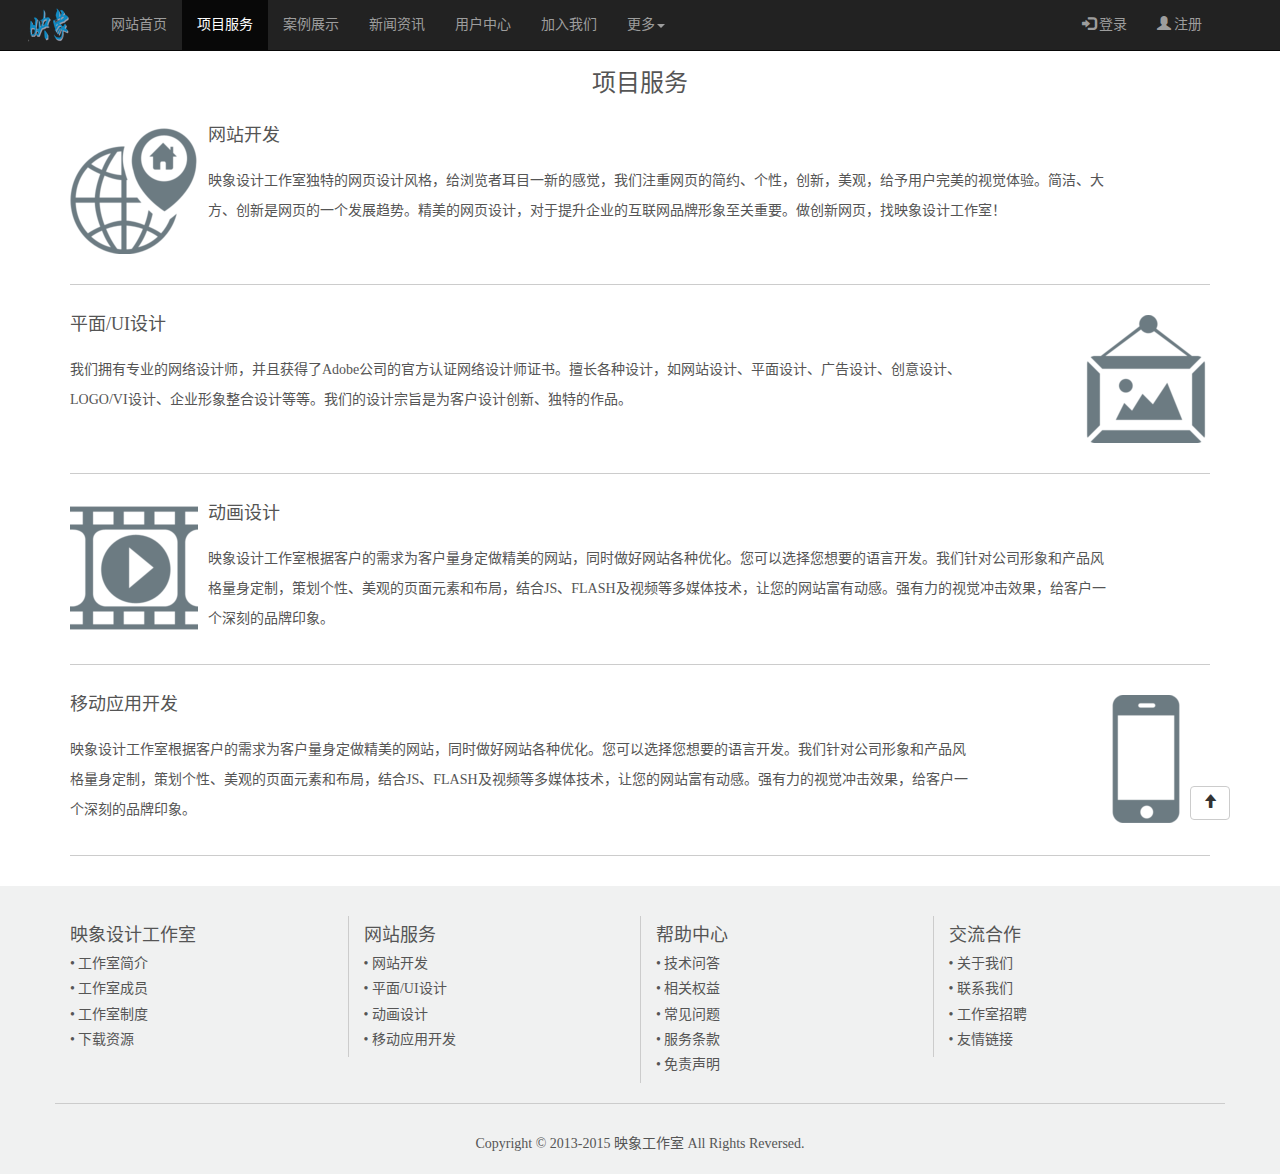
<file: serve.html>
<!DOCTYPE html>
<html lang="zh-CN">
  <head>
    <meta charset="utf-8">
    <meta http-equiv="X-UA-Compatible" content="IE=edge">
    <meta name="viewport" content="width=device-width, initial-scale=1">
    <title>映象设计工作室3.0</title>

    <!-- Bootstrap -->
    <link href="css/bootstrap.min.css" rel="stylesheet">
    <link href="css/serve.css" rel="stylesheet">
	<link href="css/yahoo.css" rel="stylesheet">
    <script src="js/jquery-1.11.3.min.js"></script>
    <script src="js/loginCheck.js"></script>
    <!-- HTML5 shim and Respond.js for IE8 support of HTML5 elements and media queries -->
    <!-- WARNING: Respond.js doesn't work if you view the page via file:// -->
    <!--[if lt IE 9]>
      <script src="//cdn.bootcss.com/html5shiv/3.7.2/html5shiv.min.js"></script>
      <script src="//cdn.bootcss.com/respond.js/1.4.2/respond.min.js"></script>
    <![endif]-->
  </head>
  <body>
    <div id="container"><!--id container-top -->
    
    	<div class="navbar navbar-inverse navbar-fixed-top">		<!--导航条-->
        	<div class="navbar-header">
            	<button type="button" class="navbar-toggle" data-toggle="collapse" data-target=".navbar-responsive-collapse"><!--小于768px时显示-->
                	<span class="sr-only"></span>
                    <span class="icon-bar"></span>
                    <span class="icon-bar"></span>
                    <span class="icon-bar"></span>
                </button>
                <a class="navbar-brand"><img src="images/logo1.png" class="img-responsive"></a>
            </div>
            <div class="collapse navbar-collapse navbar-responsive-collapse">
            	<ul class="nav navbar-nav">
                	<li><a href="index.html">网站首页</a></li>
                    <li class="active"><a>项目服务</a></li>
                    <li><a href="case1.html">案例展示</a></li>
                    <li><a href="news.html">新闻资讯</a></li>
                    <li><a href="userInfo.html">用户中心</a></li>
                    <li><a href="join.html">加入我们</a></li>
                    <li class="dropdown">
                    <a class="dropdown-toggle" data-toggle="dropdown">更多<span class="caret"></span></a>
                    	<ul class="dropdown-menu">
                        	<li><a>在线留言</a></li>
                            <li><a href="download.html">资料下载</a></li>
                        </ul>
                    </li>
               
                </ul>
                 <form class="navbar-form navbar-right">
                	<a class="btn btn-link" data-toggle="modal" data-target=".popupCSS"><span class="glyphicon glyphicon-log-in"></span>&nbsp;登录
                    </a>
                    <a href="regist.html" class="btn btn-link"><span class="glyphicon glyphicon-user"></span>&nbsp;注册
                    </a>
                </form>
            </div>
        </div>
        
        <!--项目-->
        <div id="content" class="container">
        	<h3 class="h3"><a href="">项目服务</a></h3>
        	<ul class="media-list">		<!--文本列表-->
                <div class="media">
                    <a class="pull-left">
                        <img class="media-object" src="images/serve_1.png">
                    </a>
                    <div class="media-body">
                        <h4 class="media-heading h4">网站开发</h4>
                        <p>映象设计工作室独特的网页设计风格，给浏览者耳目一新的感觉，我们注重网页的简约、个性，创新，美观，给予用户完美的视觉体验。简洁、大方、创新是网页的一个发展趋势。精美的网页设计，对于提升企业的互联网品牌形象至关重要。做创新网页，找映象设计工作室！</p>
                    </div>
                </div>
                <div class="media">
                    <a class="pull-right">
                        <img class="media-object" src="images/serve_2.png">
                    </a>
                    <div class="media-body">
                        <h4 class="media-heading h4">平面/UI设计</h4>
                        <p>我们拥有专业的网络设计师，并且获得了Adobe公司的官方认证网络设计师证书。擅长各种设计，如网站设计、平面设计、广告设计、创意设计、LOGO/VI设计、企业形象整合设计等等。我们的设计宗旨是为客户设计创新、独特的作品。</p>
                    </div>
                </div>
                <div class="media">
                    <a class="pull-left">
                        <img class="media-object" src="images/serve_3.png">
                    </a>
                    <div class="media-body">
                        <h4 class="media-heading h4">动画设计</h4>
                        <p>映象设计工作室根据客户的需求为客户量身定做精美的网站，同时做好网站各种优化。您可以选择您想要的语言开发。我们针对公司形象和产品风格量身定制，策划个性、美观的页面元素和布局，结合JS、FLASH及视频等多媒体技术，让您的网站富有动感。强有力的视觉冲击效果，给客户一个深刻的品牌印象。</p>
                    </div>
                </div>
                <div class="media">
                    <a class="pull-right">
                        <img class="media-object" src="images/serve_4.png">
                    </a>
                    <div class="media-body">
                        <h4 class="media-heading h4">移动应用开发</h4>
                        <p>映象设计工作室根据客户的需求为客户量身定做精美的网站，同时做好网站各种优化。您可以选择您想要的语言开发。我们针对公司形象和产品风格量身定制，策划个性、美观的页面元素和布局，结合JS、FLASH及视频等多媒体技术，让您的网站富有动感。强有力的视觉冲击效果，给客户一个深刻的品牌印象。</p>
                    </div>
                </div>
            </ul>
        </div>
        
        
        
        <!--页脚-->
    <div id="footer">
    	<div class="container">
            <div class="row">
                <div class="col-md-3 col-sm-12 foot_list">
                    <p class="h4">映象设计工作室</p>
                    <p class="h5">•	<a href="">工作室简介</a></p>
                    <p class="h5">•	<a href="">工作室成员</a></p>
                    <p class="h5">•	<a href="">工作室制度</a></p>
                    <p class="h5">•	<a href="">下载资源</a></p>
                </div>
                <div class="col-md-3 col-sm-12 foot_list">
                    <p class="h4">网站服务</p>
                    <p class="h5">•	<a href="">网站开发</a></p>
                    <p class="h5">•	<a href="">平面/UI设计</a></p>
                    <p class="h5">•	<a href="">动画设计</a></p>
                    <p class="h5">•	<a href="">移动应用开发</a></p>
                </div>
                <div class="col-md-3 col-sm-12 foot_list">
                    <p class="h4">帮助中心</p>
                    <p class="h5">•	<a href="">技术问答</a></p>
                    <p class="h5">•	<a href="">相关权益</a></p>
                    <p class="h5">•	<a href="">常见问题</a></p>
                    <p class="h5">•	<a href="">服务条款</a></p>
                    <p class="h5">•	<a href="">免责声明</a></p>
                </div>
                <div class="col-md-3 col-sm-12 foot_list">
                    <p class="h4">交流合作</p>
                    <p class="h5">•	<a href="">关于我们</a></p>
                    <p class="h5">•	<a href="">联系我们</a></p>
                    <p class="h5">•	<a href="">工作室招聘</a></p>
                    <p class="h5">•	<a href="">友情链接</a></p>
                </div>
            </div>
            <p>Copyright © 2013-2015 映象工作室  All Rights Reversed.</p>
        </div>
    </div>
        
    </div><!--id container-bottom -->
	
    <!--弹出层表单-->
	<div class="modal fade popupCSS">
        <div class="modal-dialog">
            <div class="modal-content">
                <div class="modal-header">
                    <button class="close" type="button" data-dismiss="modal">&times;</button>
                    <h4 class="modal-title h4">欢迎登录</h4>
                </div>
                <div class="modal-body">
                	<form>
                          <div class="form-group" id="group_user">
                              <input type="text" class="form-control" placeholder="映象账号" id="userName">		<!--form-control类样式的宽度为100%-->
                              <p id="tip_user"></p>
                          </div>
                          <div class="form-group">
                              <input type="password" class="form-control" placeholder="密码" id="passWord">
                              <p id="tip_pwd"></p>
                          </div>
                          <div class="checkbox">
                              <label><input type="checkbox">记住密码</label>
                              <a href="" class="pull-right" data-toggle='tooltip' data-original-title='找回密码' data-placement='left'>忘记密码？</a>
                          </div>
                         <button type="submit" class="btn btn-info btn-block" id="btn_login">登&nbsp;录</button>
                  </form>
                </div>
                <div class="modal-footer">
                <small>没有账户？<a href="">立即注册</a></small>
                </div>
            </div>
        </div>
    </div>
    <a id="top" class="btn btn-default" data-toggle='tooltip' data-original-title='返回顶部' data-placement='bottom'><span class="glyphicon glyphicon-arrow-up"></span></a>
    <script>
    	$(function(){
				var top=$("#top");
				top.click(function(){
						$(document.body).animate({scrollTop:0},'normal');
						return false;
					})
			})
    </script>
    <script src="js/bootstrap.min.js"></script>
    <script type="text/javascript">
    	$('[data-toggle=tooltip]').tooltip();
    </script>
  </body>
</html>
</file>
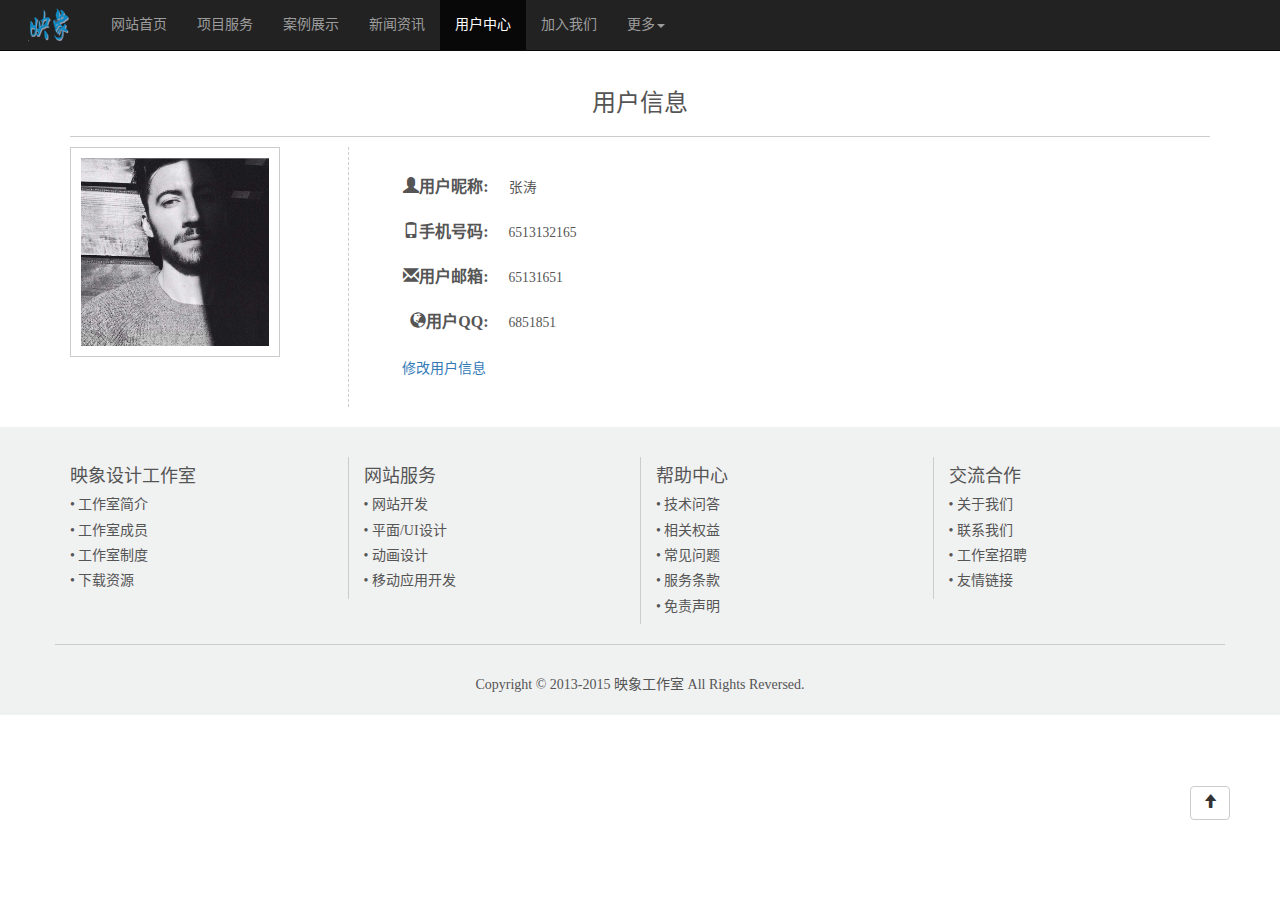
<file: userInfo.html>
<!DOCTYPE html>
<html lang="zh-CN">
  <head>
    <meta charset="utf-8">
    <meta http-equiv="X-UA-Compatible" content="IE=edge">
    <meta name="viewport" content="width=device-width, initial-scale=1">
    <title>映象设计工作室3.0</title>

    <!-- Bootstrap -->
    <link href="css/bootstrap.min.css" rel="stylesheet">
    <link href="css/userInfo.css" rel="stylesheet">
	<link href="css/yahoo.css" rel="stylesheet">
    <script src="js/jquery-1.11.3.min.js"></script>
    <!-- HTML5 shim and Respond.js for IE8 support of HTML5 elements and media queries -->
    <!-- WARNING: Respond.js doesn't work if you view the page via file:// -->
    <!--[if lt IE 9]>
      <script src="//cdn.bootcss.com/html5shiv/3.7.2/html5shiv.min.js"></script>
      <script src="//cdn.bootcss.com/respond.js/1.4.2/respond.min.js"></script>
    <![endif]-->
  </head>
  <body>
    <div id="container"><!--id container-top -->
    
    	<div class="navbar navbar-inverse navbar-fixed-top">		<!--导航条-->
        	<div class="navbar-header">
            	<button type="button" class="navbar-toggle" data-toggle="collapse" data-target=".navbar-responsive-collapse"><!--小于768px时显示-->
                	<span class="sr-only"></span>
                    <span class="icon-bar"></span>
                    <span class="icon-bar"></span>
                    <span class="icon-bar"></span>
                </button>
                <a class="navbar-brand"><img src="images/logo1.png" class="img-responsive"></a>
            </div>
            <div class="collapse navbar-collapse navbar-responsive-collapse">
            	<ul class="nav navbar-nav">
                	<li><a href="index.html">网站首页</a></li>
                    <li><a href="serve.html">项目服务</a></li>
                    <li><a href="case1.html">案例展示</a></li>
                    <li><a href="news.html">新闻资讯</a></li>
                    <li class="active"><a>用户中心</a></li>
                    <li><a href="join.html">加入我们</a></li>
                    <li class="dropdown">
                    <a class="dropdown-toggle" data-toggle="dropdown">更多<span class="caret"></span></a>
                    	<ul class="dropdown-menu">
                        	<li><a>在线留言</a></li>
                            <li><a>资料下载</a></li>
                        </ul>
                    </li>
               
                </ul>
            </div>
        </div>
        <!--用户信息-->
        <div id="content" class="container">
        	<h3 class="h3">用户信息</h3>
            <div class="row">
            	<div class="col-md-3 col-sm-12">
                	<div class="photo_box">
                    	<img src="images/head.jpeg" class="img-responsive">
                    </div>
                </div>
                <div class="col-md-9 col-sm-12 user_info">
                	<p><label><span class="glyphicon glyphicon-user"></span>用户昵称:</label><small>张涛</small></p>
                    <p><label><span class="glyphicon glyphicon-phone"></span>手机号码:</label><small>6513132165</small></p>
                    <p><label><span class="glyphicon glyphicon-envelope"></span>用户邮箱:</label><small>65131651</small></p>
                    <p><label><span class="glyphicon glyphicon-globe"></span>用户QQ:</label><small>6851851</small></p>
                    <p><a href="#" class="btn btn-link">修改用户信息</a></p>
                </div>
            </div>
        </div>
        
        
        
        
     <!--页脚-->
    <div id="footer">
    	<div class="container">
            <div class="row">
                <div class="col-md-3 col-sm-12 foot_list">
                    <p class="h4">映象设计工作室</p>
                    <p class="h5">•	<a href="">工作室简介</a></p>
                    <p class="h5">•	<a href="">工作室成员</a></p>
                    <p class="h5">•	<a href="">工作室制度</a></p>
                    <p class="h5">•	<a href="">下载资源</a></p>
                </div>
                <div class="col-md-3 col-sm-12 foot_list">
                    <p class="h4">网站服务</p>
                    <p class="h5">•	<a href="">网站开发</a></p>
                    <p class="h5">•	<a href="">平面/UI设计</a></p>
                    <p class="h5">•	<a href="">动画设计</a></p>
                    <p class="h5">•	<a href="">移动应用开发</a></p>
                </div>
                <div class="col-md-3 col-sm-12 foot_list">
                    <p class="h4">帮助中心</p>
                    <p class="h5">•	<a href="">技术问答</a></p>
                    <p class="h5">•	<a href="">相关权益</a></p>
                    <p class="h5">•	<a href="">常见问题</a></p>
                    <p class="h5">•	<a href="">服务条款</a></p>
                    <p class="h5">•	<a href="">免责声明</a></p>
                </div>
                <div class="col-md-3 col-sm-12 foot_list">
                    <p class="h4">交流合作</p>
                    <p class="h5">•	<a href="">关于我们</a></p>
                    <p class="h5">•	<a href="">联系我们</a></p>
                    <p class="h5">•	<a href="">工作室招聘</a></p>
                    <p class="h5">•	<a href="">友情链接</a></p>
                </div>
            </div>
            <p>Copyright © 2013-2015 映象工作室  All Rights Reversed.</p>
        </div>
    </div>
        
    </div><!--id container-bottom -->
    
    <a id="top" class="btn btn-default" data-toggle='tooltip' data-original-title='返回顶部' data-placement='bottom'><span class="glyphicon glyphicon-arrow-up"></span></a>
    <script>
    	$(function(){
				var top=$("#top");
				top.click(function(){
						$(document.body).animate({scrollTop:0},'normal');
						return false;
					})
			})
    </script>
    
    <script src="js/bootstrap.min.js"></script>
    <script type="text/javascript">
    	$('[data-toggle=tooltip]').tooltip();
    </script>
    
  </body>
</html>
</file>
<file: css/index.css>
@charset "utf-8";
/* CSS Document */
body{ font-size:14px; font-family:'微软雅黑'; background:#fff;}
.navbar li{ cursor:pointer;}
.navbar .navbar-form{ margin-right:50px;}
.modal-body .form-group{ margin:20px 0 20px 0;}
.modal-body .btn{ font-family:'微软雅黑';}
#carousel-container{ width:100%; margin-top:40px;}
#carousel-container img{ width:100%;}
#Serve{ width:100%;}
#Serve .container h3,h5{ text-align:center;}
#Serve .container .row .thumbnail p{ width:80%; text-align:center; margin:20px auto;}
#Case{ width:100%; background:#f0f1f1;}
#Case .container h3,h5{ text-align:center;}
#Case .row .case_box{}
#Case .row .case_box img{ width:100%;}
#Case .row .case_box p{ width:100%; height:40px; background:#fff; text-align:center; font-size:18px; line-height:40px; z-index:1; position:relative;}
#Case .row .case_box span{ display:block; height:40px; width:100%; background:#fff; position:absolute; text-align:center; line-height:40px; font-size:18px; position:relative; top:-40px; z-index:0;}
#News{ width:100%;}
#News .row{ overflow:hidden; margin:0 -15px 0 -15px; width:90%; margin:0 auto; position:relative;}
#News .row h3,h5{ text-align:center;}
#News .row #news_content{width:200%; position:relative;}
#News .row .news_box{ float:left; width:25%;}
#News .row .news_box img{ clear:both; width:40%; float:left;}
#News .row .news_box p{ float:right; width:60%; padding:0 20px 0 20px;text-overflow:ellipsis;white-space: nowrap;overflow: hidden;list-style-position: inside; margin-bottom:20px;}
#News .row .news_box small{ padding:0 20px 0 20px;}
#About{ width:100%; border-top:1px solid #ccc; margin-top:30px;}
#About .container h3{ text-align:center;}
#About .container p{ text-align:center; line-height:40px;}
#footer{ width:100%; background:#f0f1f1;margin-top:30px;}
#footer .container .row{ border-bottom:1px solid #ccc;}
#footer .container .foot_list{ margin-top:30px; margin-bottom:20px; border-left:1px solid #ccc;}
#footer .container .foot_list:nth-child(1){ border-left:none;}
#footer .container .foot_list p{}
#footer .container>p{ text-align:center; margin:30px 0 20px 0;}
#top{ position:fixed; bottom:80px; right:50px;}
</file>
<file: css/yahoo.css>
body,div,dl,dt,dd,ul,ol,li,h1,h2,h3,h4,h5,h6,pre,code,form,fieldset,legend,input,button,textarea,p,blockquote,th,td { margin:0; padding:0; }
body { color:#555; font-size:14px;}
td,th,caption { font-size:14px; }
h1, h2, h3, h4, h5, h6 { font-weight:normal; font-size:100%; }
address, caption, cite, code, dfn, em, strong, th, var { font-style:normal; font-weight:normal;}
a { color:#555; text-decoration:none; }
a:hover { text-decoration:none; }
img { border:none; }
ol,ul,li { list-style:none; }
input, textarea, select, button { font:14px Verdana,Helvetica,Arial,sans-serif; }
table { border-collapse:collapse; }
html {overflow-y: scroll;} 

.clearfix:after {content: "."; display: block; height:0; clear:both; visibility: hidden;}
.clearfix { *zoom:1; }
</file>
<file: css/case1.css>
@charset "utf-8";
/* CSS Document */
body{ font-size:14px; font-family:'微软雅黑'; background:#fff;}
.navbar li{ cursor:pointer;}
.navbar .navbar-form{ margin-right:50px;}
.modal-body .form-group{ margin:20px 0 20px 0;}
.modal-body .btn{ font-family:'微软雅黑';}

#content_box{margin-top:50px; width:100%; background:#fff;}
#content h3{ text-align:center; margin-bottom:20px;}
#content ul{ width:100%;}
#content ul li{ float:left; margin-left:10px; margin-bottom:30px;}
#content .row{ clear:both;}
#content .row .case_box img{ width:100%;}
#content .row .case_box p{ width:100%; height:40px; background:#fff; text-align:center; font-size:18px; line-height:40px; z-index:1; position:relative; border:1px solid #ccc; border-top:none;}
#content .row .case_box span{ display:block; height:40px; width:100%; background:#fff; position:absolute; text-align:center; line-height:40px; font-size:18px; position:relative; top:-40px; z-index:0; border-left:1px solid #ccc;border-right:1px solid #ccc;}


#footer{ width:100%; background:#f0f1f1;}
#footer .container .row{ border-bottom:1px solid #ccc;}
#footer .container .foot_list{ margin-top:30px; margin-bottom:20px; border-left:1px solid #ccc;}
#footer .container .foot_list:nth-child(1){ border-left:none;}
#footer .container .foot_list p{}
#footer .container>p{ text-align:center; margin:30px 0 20px 0;}
#top{ position:fixed; bottom:80px; right:50px;}
</file>
<file: css/download.css>
@charset "utf-8";
/* CSS Document */
body{ font-size:14px; font-family:'微软雅黑'; background:#fff;}
.navbar li{ cursor:pointer;}
.navbar .navbar-form{ margin-right:50px;}

#content{ margin-top:70px;}
#content h3{ text-align:center;}
#content ul li{ margin-top:20px;}
#content ul li a{color:#fff;}


#footer{ width:100%; background:#f0f1f1;}
#footer .container .row{ border-bottom:1px solid #ccc;}
#footer .container .foot_list{ margin-top:30px; margin-bottom:20px; border-left:1px solid #ccc;}
#footer .container .foot_list:nth-child(1){ border-left:none;}
#footer .container .foot_list p{}
#footer .container>p{ text-align:center; margin:30px 0 20px 0;}
#top{ position:fixed; bottom:80px; right:50px;}
</file>
<file: css/login.css>
@charset "utf-8";
/* CSS Document */
body{ font-size:14px; font-family:'微软雅黑'; background:url(../images/banner4.jpg) no-repeat center fixed;background-attachment: fixed;background-size: 100% 100%;}
#container{ width:100%; background:rgba(255,255,255,0.9);position:absolute; top:20%;}
@media all and (min-width:992px){
		#container{ min-height:360px;}
		#container .logo_img img{ margin:100px auto;}
		#container .login_form{margin:40px auto;} 
		#container .login_form .form-group{ margin-top:30px;}
	}
@media all and (max-width:992px){
	#container{ min-height:400px;}
	#container .logo_img img{ margin:20px auto;}
	#container .login_form{margin:0 auto;} 
	#container .login_form .form-group{ margin-top:30px;}
}
</file>
<file: css/regist.css>
@charset "utf-8";
/* CSS Document */
body{ font-size:14px; font-family:'微软雅黑'; background:url(../images/banner3.jpg) no-repeat center fixed;background-attachment: fixed;background-size: 100% 100%;}
#container{ width:100%; background:rgba(255,255,255,0.9);position:absolute;top:0;}
.modal-header{ background:#000; border-radius:5px 5px 0 0; color:#fff;}
.modal-header .close{ color:#fff;}
@media all and (min-width:992px){
		#container{ min-height:800px;}
		#container .logo_img img{ margin:30px auto;} 
		#container .regist_form .form-group{ margin-top:15px;}
	}
@media all and (max-width:992px){
	#container{ min-height:800px;}
	#container .logo_img img{ margin:20px auto;}
	#container .regist_form .form-group{ margin-top:15px;}
}
#regist_must{ text-align:center; margin-bottom:20px;}
.modal-body p{ line-height:25px;}
</file>
<file: css/serve.css>
@charset "utf-8";
/* CSS Document */
body{ font-size:14px; font-family:'微软雅黑'; background:#fff;}
.navbar li{ cursor:pointer;}
.navbar .navbar-form{ margin-right:50px;}
.modal-body .form-group{ margin:20px 0 20px 0;}
.modal-body .btn{ font-family:'微软雅黑';}

#content{ margin-top:50px;}
#content h3{ text-align:center;}
#content .media{ margin-top:30px; border-bottom:1px solid #ccc; padding-bottom:30px;}
#content .media-body h4{}
#content .media-body p{ line-height:30px; width:90%; margin-top:20px;}

#footer{ width:100%; background:#f0f1f1;margin-top:30px;}
#footer .container .row{ border-bottom:1px solid #ccc;}
#footer .container .foot_list{ margin-top:30px; margin-bottom:20px; border-left:1px solid #ccc;}
#footer .container .foot_list:nth-child(1){ border-left:none;}
#footer .container .foot_list p{}
#footer .container>p{ text-align:center; margin:30px 0 20px 0;}
#top{ position:fixed; bottom:80px; right:50px;}
</file>
<file: css/userInfo.css>
@charset "utf-8";
/* CSS Document */
body{ font-size:14px; font-family:'微软雅黑'; background:#fff;}
.navbar li{ cursor:pointer;}
.navbar .navbar-form{ margin-right:50px;}

#content{ margin-top:70px;}
#content h3{ text-align:center; border-bottom:1px solid #ccc; padding-bottom:20px;}
#content .photo_box{ width:80%; border:1px solid #ccc; padding:10px;}
#content .user_info{ padding:20px; border-left:1px dashed #ccc; margin-bottom:20px;}
#content .user_info p{ line-height:40px; font-size:16px; margin-left:20px; clear:both}
#content .user_info label{width:100px; display: block;text-align:right; float:left;}
#content .user_info small{ margin-left:20px;}

#footer{ width:100%; background:#f0f1f1;}
#footer .container .row{ border-bottom:1px solid #ccc;}
#footer .container .foot_list{ margin-top:30px; margin-bottom:20px; border-left:1px solid #ccc;}
#footer .container .foot_list:nth-child(1){ border-left:none;}
#footer .container .foot_list p{}
#footer .container>p{ text-align:center; margin:30px 0 20px 0;}
#top{ position:fixed; bottom:80px; right:50px;}
</file>
